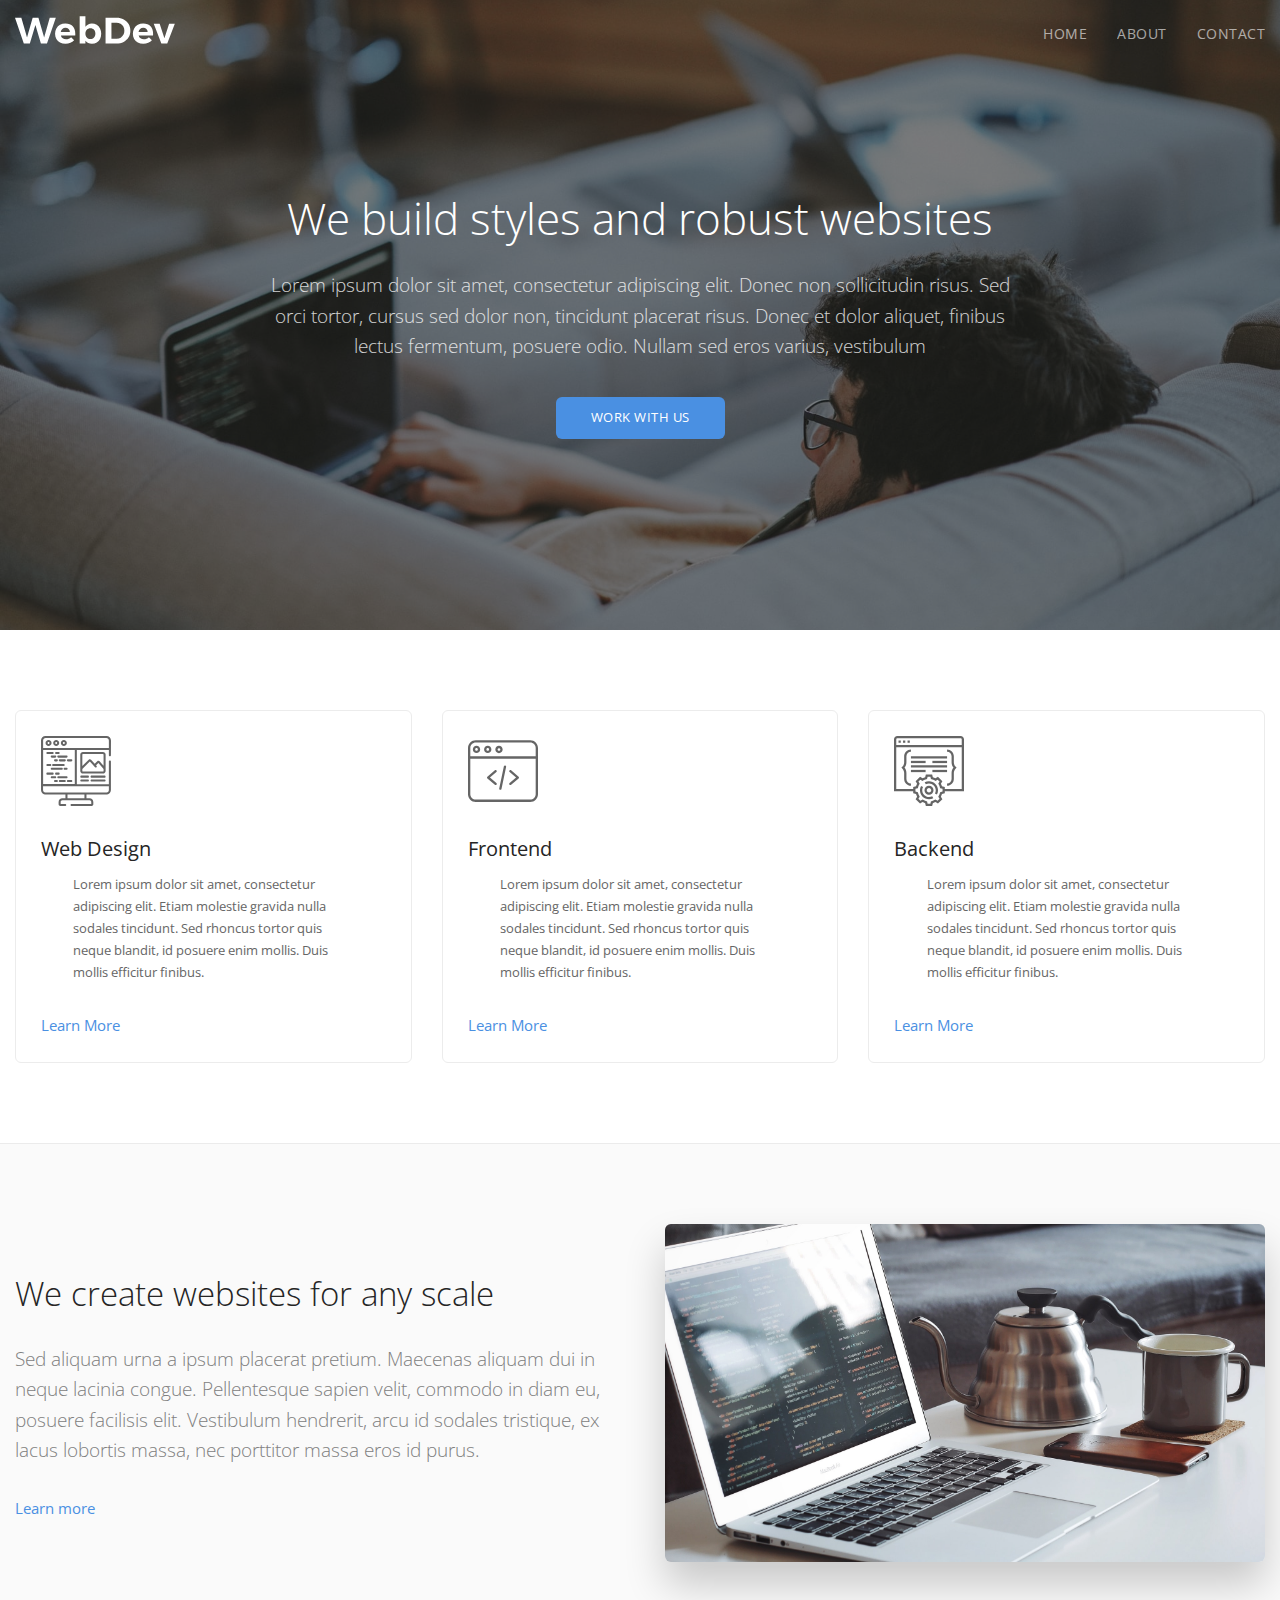
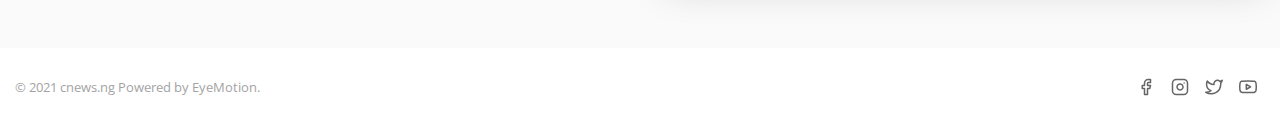
<file: index.html>
<!DOCTYPE html>
<html lang="en">

<head>
    <meta charset="UTF-8">
    <meta http-equiv="X-UA-Compatible" content="IE=edge">
    <meta name="viewport" content="width=device-width, initial-scale=1.0">
    <title>WebDev | Home</title>
    <link rel="stylesheet" href="./styles/style.css">
    <link rel="preconnect" href="https://fonts.gstatic.com">
    <link href="https://fonts.googleapis.com/css2?family=Open+Sans:wght@300;400;700&display=swap" rel="stylesheet">
</head>

<body>
    <!-- Header -->
    <header class="navbar">
        <div class="container">
            <a href="index.html" class="navbar-brand">
                <img src="./images/logo.svg" alt="WebDev logo">
            </a>
            <nav class="navbar-nav">
                <ul>
                    <li>
                        <a href="index.html">Home</a>
                    </li>

                    <li>
                        <a href="about.html">About</a>
                    </li>

                    <li>
                        <a href="contact.html">Contact</a>
                    </li>
                </ul>
            </nav>

        </div>
    </header>

    <!-- Hero Section -->
    <main>
        <section class="hero" style="background-image: url('./images/home/hero.jpeg');">
            <div class="container">
                <h1>We build styles and robust websites</h1>
                <p class="lead">
                    Lorem ipsum dolor sit amet, consectetur adipiscing elit. Donec non sollicitudin risus. Sed orci tortor, cursus sed dolor non, tincidunt placerat risus. Donec et dolor aliquet, finibus lectus fermentum, posuere odio. Nullam sed eros varius, vestibulum

                </p>
                <a href="#" class="btn btn-primary">Work With Us</a>
            </div>
        </section>

        <!-- Services Section-->
        <section class="section-padding">
            <div class="container">
                <div class="services">

                    <div class="service-col">
                        <div class="service">
                            <img src="./images/icons/web-design.svg" alt="Web Design">
                            <h4>Web Design</h4>
                            <p>Lorem ipsum dolor sit amet, consectetur adipiscing elit. Etiam molestie gravida nulla sodales tincidunt. Sed rhoncus tortor quis neque blandit, id posuere enim mollis. Duis mollis efficitur finibus. </p>
                            <a href="#">Learn More</a>
                        </div>
                    </div>

                    <div class="service-col">
                        <div class="service">
                            <img src="./images/icons/frontend.svg" alt="Frontend">
                            <h4>Frontend</h4>
                            <p>Lorem ipsum dolor sit amet, consectetur adipiscing elit. Etiam molestie gravida nulla sodales tincidunt. Sed rhoncus tortor quis neque blandit, id posuere enim mollis. Duis mollis efficitur finibus. </p>
                            <a href="#">Learn More</a>
                        </div>
                    </div>

                    <div class="service-col">
                        <div class="service">
                            <img src="./images/icons/backend.svg" alt="Backend">
                            <h4>Backend</h4>
                            <p>Lorem ipsum dolor sit amet, consectetur adipiscing elit. Etiam molestie gravida nulla sodales tincidunt. Sed rhoncus tortor quis neque blandit, id posuere enim mollis. Duis mollis efficitur finibus. </p>
                            <a href="#">Learn More</a>
                        </div>
                    </div>

                </div>

            </div>

        </section>

        <!-- Split section-->
        <section class="section-padding section-gray">
            <div class="container">
                <div class="split-section">
                    <div class="split-section__text">
                        <h2>We create websites for any scale</h2>
                        <p class="lead">
                            Sed aliquam urna a ipsum placerat pretium. Maecenas aliquam dui in neque lacinia congue. Pellentesque sapien velit, commodo in diam eu, posuere facilisis elit. Vestibulum hendrerit, arcu id sodales tristique, ex lacus lobortis massa, nec porttitor massa
                            eros id purus.
                        </p>
                        <a href="#">Learn more</a>

                    </div>

                    <div class="split-section__image">
                        <img class="img-shadow img-rounded" src="./images/home/split.jpeg" alt="Split">

                    </div>
                </div>

            </div>

        </section>

    </main>

    <footer>
        <div class="container">
            <div class="footer-row">
                <small class="footer-copyright"> © 2021 cnews.ng Powered by EyeMotion.</small>
                <ul class="footer-social">
                    <li>
                        <a href="#">
                            <img src="./images/icons/facebook.svg" alt="WebDev on Facebook">
                        </a>
                    </li>

                    <li>
                        <a href="#">
                            <img src="./images/icons/instagram.svg" alt="WebDev on Instagram">
                        </a>
                    </li>

                    <li>
                        <a href="#">
                            <img src="./images/icons/twitter.svg" alt="WebDev on Twitter">
                        </a>
                    </li>

                    <li>
                        <a href="#">
                            <img src="./images/icons/youtube.svg" alt="WebDev on Youtube">
                        </a>
                    </li>
                </ul>
            </div>
        </div>
    </footer>
</body>

</html>
</file>
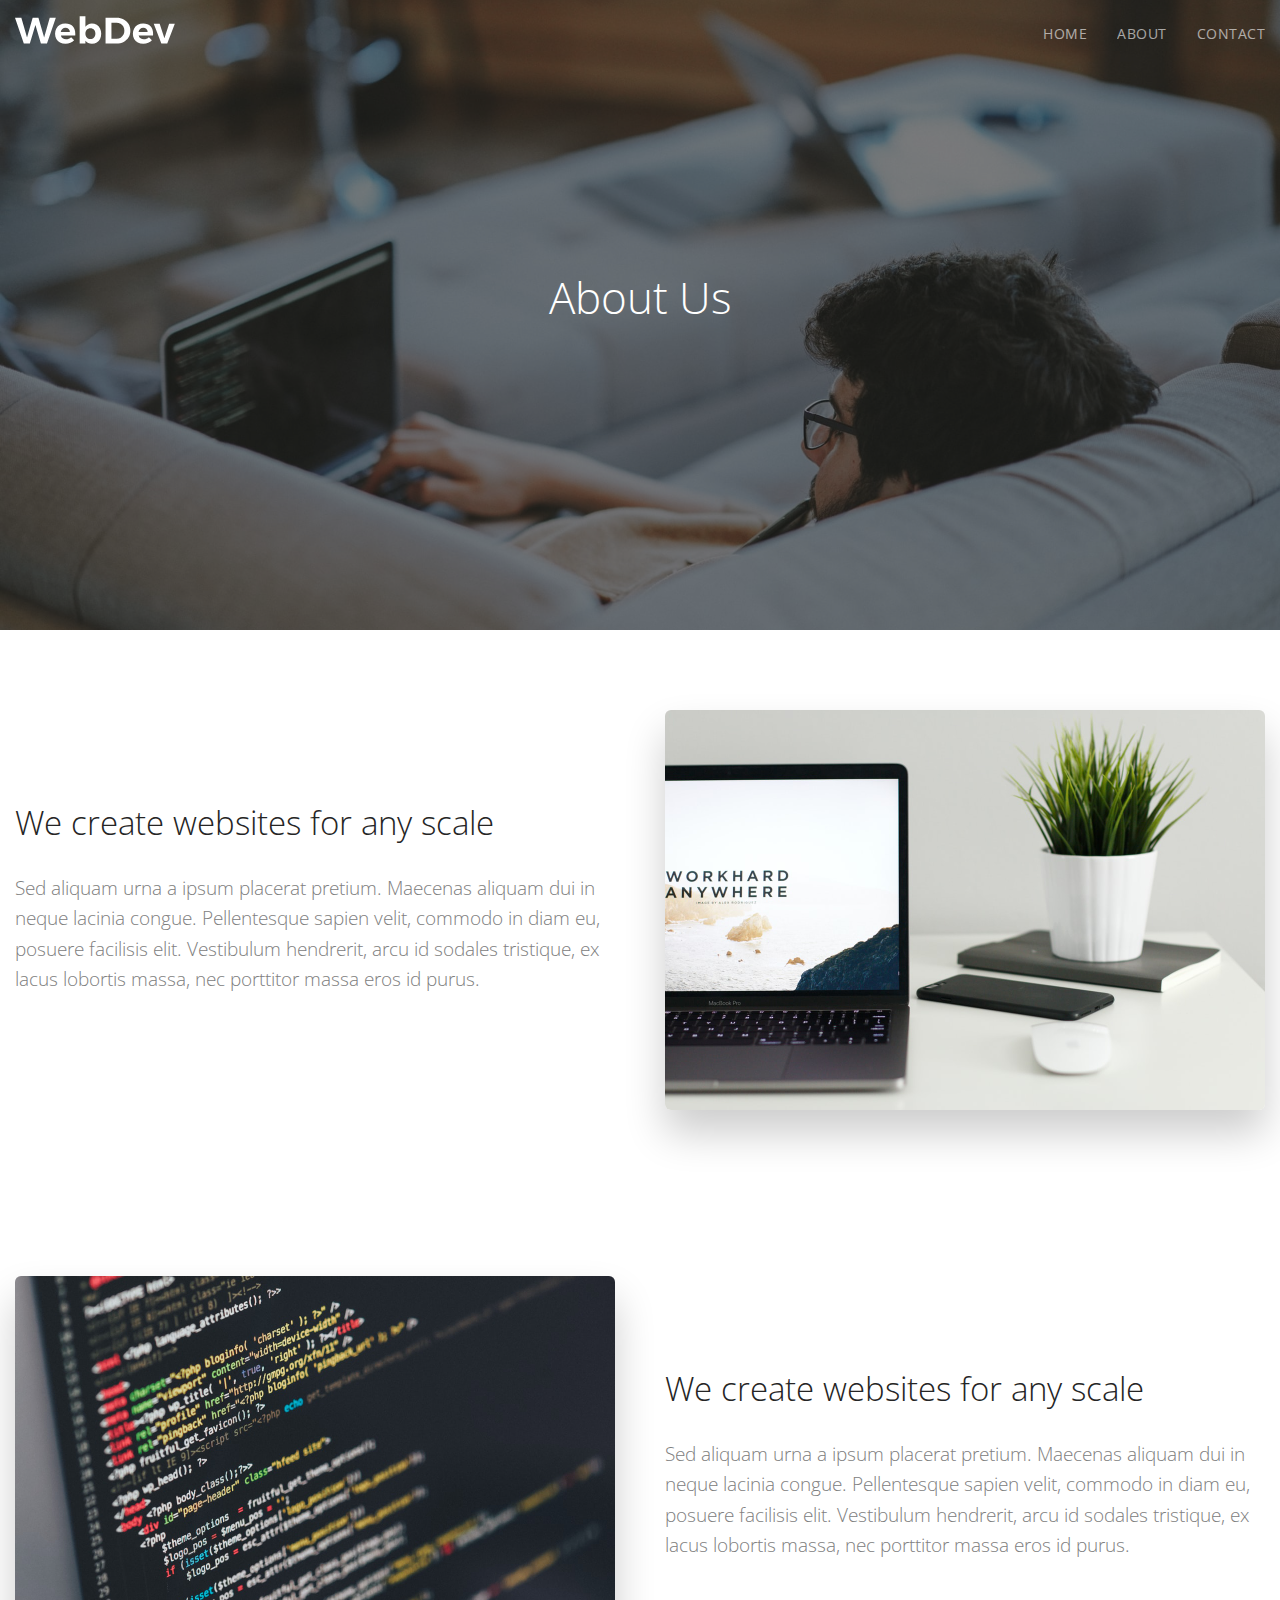
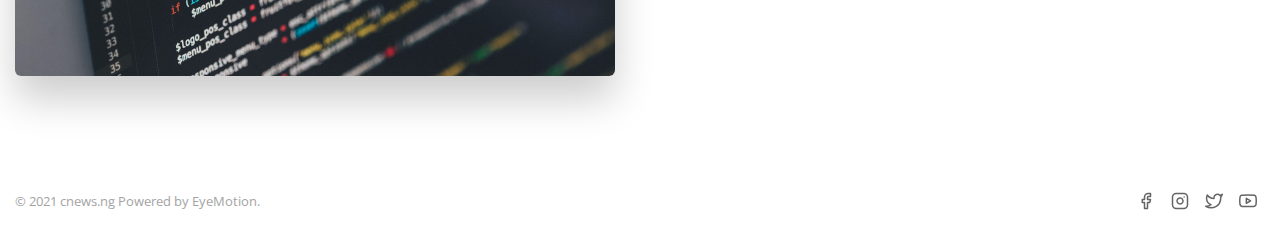
<file: about.html>
<!DOCTYPE html>
<html lang="en">

<head>
    <meta charset="UTF-8">
    <meta http-equiv="X-UA-Compatible" content="IE=edge">
    <meta name="viewport" content="width=device-width, initial-scale=1.0">
    <title>WebDev | Home</title>
    <link rel="stylesheet" href="./styles/style.css">
    <link rel="preconnect" href="https://fonts.gstatic.com">
    <link href="https://fonts.googleapis.com/css2?family=Open+Sans:wght@300;400;700&display=swap" rel="stylesheet">
</head>

<body>
    <!-- Header -->
    <header class="navbar">
        <div class="container">
            <a href="index.html" class="navbar-brand">
                <img src="./images/logo.svg" alt="WebDev logo">
            </a>
            <nav class="navbar-nav">
                <ul>
                    <li>
                        <a href="index.html">Home</a>
                    </li>

                    <li>
                        <a href="about.html">About</a>
                    </li>

                    <li>
                        <a href="contact.html">Contact</a>
                    </li>
                </ul>
            </nav>

        </div>
    </header>

    <!-- Hero Section -->
    <main>
        <section class="hero hero-small" style="background-image: url('./images/home/hero.jpeg');">
            <div class="container">
                <h1 class="nb-0">About Us</h1>
                <p class="lead">

                </p>

            </div>
        </section>



        <!-- Split section-->
        <section class="section-padding">
            <div class="container">
                <div class="split-section">
                    <div class="split-section__text">
                        <h2>We create websites for any scale</h2>
                        <p class="lead">
                            Sed aliquam urna a ipsum placerat pretium. Maecenas aliquam dui in neque lacinia congue. Pellentesque sapien velit, commodo in diam eu, posuere facilisis elit. Vestibulum hendrerit, arcu id sodales tristique, ex lacus lobortis massa, nec porttitor massa
                            eros id purus.
                        </p>
                    </div>

                    <div class="split-section__image">
                        <img class="img-shadow img-rounded" src="./images/about/about-1.jpeg" alt="Split">

                    </div>
                </div>
            </div>
        </section>

        <!-- Split section-->
        <section class="section-padding">
            <div class="container">
                <div class="split-section">
                    <div class="split-section__image">
                        <img class="img-shadow img-rounded" src="./images/about/about-2.jpeg" alt="Split">

                    </div>

                    <div class="split-section__text">
                        <h2>We create websites for any scale</h2>
                        <p class="lead">
                            Sed aliquam urna a ipsum placerat pretium. Maecenas aliquam dui in neque lacinia congue. Pellentesque sapien velit, commodo in diam eu, posuere facilisis elit. Vestibulum hendrerit, arcu id sodales tristique, ex lacus lobortis massa, nec porttitor massa
                            eros id purus.
                        </p>
                    </div>


                </div>
            </div>
        </section>

    </main>

    <footer>
        <div class="container">
            <div class="footer-row">
                <small class="footer-copyright"> © 2021 cnews.ng Powered by EyeMotion.</small>
                <ul class="footer-social">
                    <li>
                        <a href="#">
                            <img src="./images/icons/facebook.svg" alt="WebDev on Facebook">
                        </a>
                    </li>

                    <li>
                        <a href="#">
                            <img src="./images/icons/instagram.svg" alt="WebDev on Instagram">
                        </a>
                    </li>

                    <li>
                        <a href="#">
                            <img src="./images/icons/twitter.svg" alt="WebDev on Twitter">
                        </a>
                    </li>

                    <li>
                        <a href="#">
                            <img src="./images/icons/youtube.svg" alt="WebDev on Youtube">
                        </a>
                    </li>
                </ul>
            </div>
        </div>
    </footer>
</body>

</html>
</file>
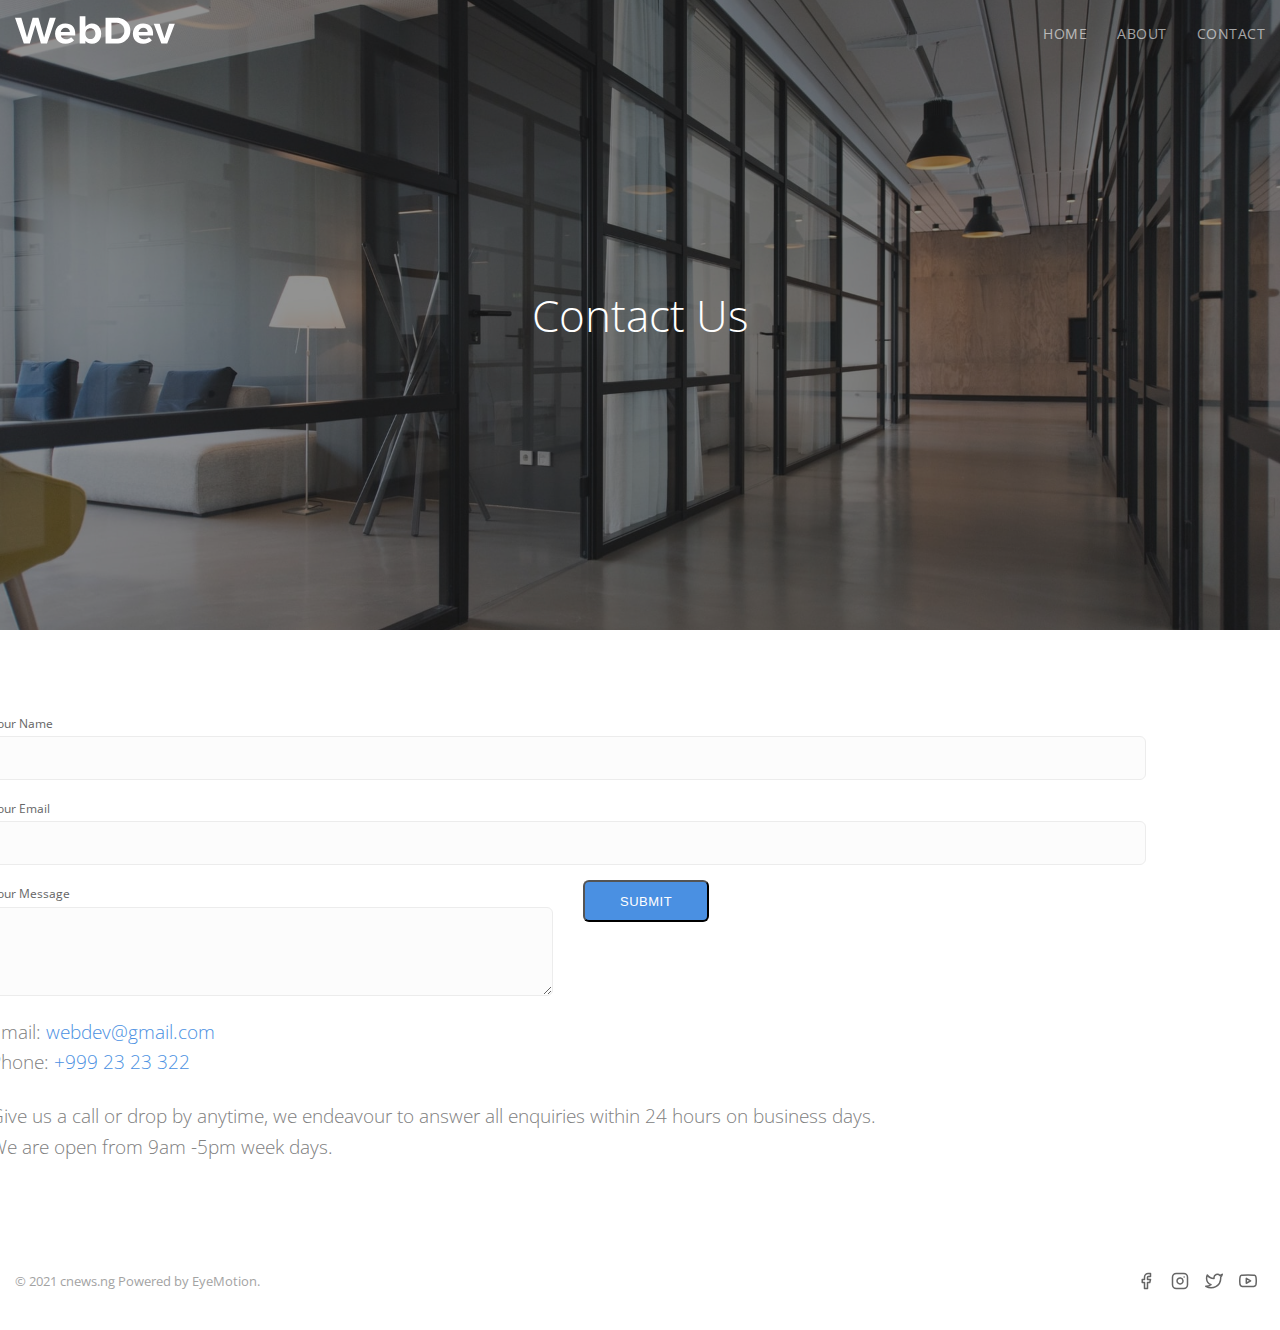
<file: contact.html>
<!DOCTYPE html>
<html lang="en">

<head>
    <meta charset="UTF-8">
    <meta http-equiv="X-UA-Compatible" content="IE=edge">
    <meta name="viewport" content="width=device-width, initial-scale=1.0">
    <title>WebDev | Home</title>
    <link rel="stylesheet" href="./styles/style.css">
    <link rel="preconnect" href="https://fonts.gstatic.com">
    <link href="https://fonts.googleapis.com/css2?family=Open+Sans:wght@300;400;700&display=swap" rel="stylesheet">
</head>

<body>
    <!-- Header -->
    <header class="navbar">
        <div class="container">
            <a href="index.html" class="navbar-brand">
                <img src="./images/logo.svg" alt="WebDev logo">
            </a>
            <nav class="navbar-nav">
                <ul>
                    <li>
                        <a href="index.html">Home</a>
                    </li>

                    <li>
                        <a href="about.html">About</a>
                    </li>

                    <li>
                        <a href="contact.html">Contact</a>
                    </li>
                </ul>
            </nav>

        </div>
    </header>

    <!-- Hero Section -->
    <main>
        <section class="hero hero-small" style="background-image: url('./images/contact/hero.jpeg');">
            <div class="container">
                <h1 class="nb-0">Contact Us</h1>
            </div>
        </section>

        <!-- Form and text-->
        <section class="section-padding">
            <div class="container">
                <div class="contact-form">
                    <div class="contact-form__form">
                        <form action="#">
                            <div class="form-layout">
                                <div class="form-col-50">
                                    <label for="contact-name">Your Name</label>
                                    <input type="text" class="form-control" name="contact-name" id="contact-name">
                                </div>

                                <div class="form-col-50">
                                    <label for="contact-email">Your Email</label>
                                    <input type="email" class="form-control" name="contact-email" id="contact-email">
                                </div>

                                <div class="form-col">
                                    <label for="contact-message">Your Message</label>
                                    <textarea class="form-control" name="contact-message" id="contact-message" rows="4"></textarea>
                                </div>

                                <div class="form-col">
                                    <button class="btn btn-primary" type="submit">
                                        Submit
                                    </button>
                                </div>
                            </div>
                        </form>
                    </div>

                    <div class="contact-form__info">
                        <p class="lead">Email:
                            <a href="mailto:webdev@gmail.com">webdev@gmail.com</a>
                        </p>

                        <p class="lead">Phone:
                            <a href="tel:+9992323322">+999 23 23 322</a>
                        </p>
                        <br>
                        <p class="lead">Give us a call or drop by anytime, we endeavour to answer all enquiries within 24 hours on business days.
                        </p>
                        <p class="lead">We are open from 9am -5pm week days.</p>

                    </div>

                </div>
            </div>

        </section>

    </main>

    <footer>
        <div class="container">
            <div class="footer-row">
                <small class="footer-copyright"> © 2021 cnews.ng Powered by EyeMotion.</small>
                <ul class="footer-social">
                    <li>
                        <a href="#">
                            <img src="./images/icons/facebook.svg" alt="WebDev on Facebook">
                        </a>
                    </li>

                    <li>
                        <a href="#">
                            <img src="./images/icons/instagram.svg" alt="WebDev on Instagram">
                        </a>
                    </li>

                    <li>
                        <a href="#">
                            <img src="./images/icons/twitter.svg" alt="WebDev on Twitter">
                        </a>
                    </li>

                    <li>
                        <a href="#">
                            <img src="./images/icons/youtube.svg" alt="WebDev on Youtube">
                        </a>
                    </li>
                </ul>
            </div>
        </div>
    </footer>
</body>

</html>
</file>
<file: styles/style.css>
*,
h1,
h2,
h3,
h4,
h5,
h6,
p,
ul,
a {
    margin: 0;
    padding: 0;
}

*,
*:before,
*:after {
    box-sizing: border-box;
}

html,
body {
    overflow-x: hidden;
}

body {
    font-family: "Open Sans", sans-serif;
    font-size: 15px;
    line-height: 1.6;
    color: #666;
    /* For sticky footer */
    display: flex;
    flex-direction: column;
    min-height: 10vh;
}

main {
    flex: 1;
}

a {
    color: #4a90e2;
    text-decoration: none;
    transition: all .3s ease;
}

a:not(.btn):hover {
    color: #4872a2;
}

p * a:not(.btn) {
    font-size: 13px;
    font-weight: 700;
}

h1,
h2,
h3,
h4,
h5,
h6 {
    line-height: 1.25;
    font-weight: 300;
    color: #252525;
}

h1 {
    font-size: 34px;
}

h2 {
    font-size: 28px;
}

h3 {
    font-size: 22px;
}

h4 {
    font-size: 18px;
}

@media (min-width: 992px) {
    h1 {
        font-size: 44px;
    }
    h2 {
        font-size: 33px;
    }
    h3 {
        font-size: 26px;
    }
    h4 {
        font-size: 20px;
    }
}

img {
    max-width: 100%;
}

label {
    display: inline-flex;
    font-size: 12px;
    color: #666666;
    margin-bottom: 3px;
}

textarea {
    max-width: 100%;
    min-width: 100%;
    max-height: 200px;
    min-height: 50px;
}


/* Global */

.container {
    max-width: 1280px;
    width: 100%;
    margin: 0 auto;
    padding-right: 15px;
    padding-left: 15px;
}

.lead {
    font-size: 16px;
    color: #808080;
    font-weight: 300;
}

@media (min-width: 992px) {
    .lead {
        font-size: 19px;
    }
}

.section-padding {
    padding-top: 80px;
    padding-bottom: 80px;
}

.section-gray {
    border-top: 1px solid #ebebeb;
    background-color: #fafafa;
}

.img-shadow {
    box-shadow: 0 23px 40px rgba(0, 0, 0, .2);
}

.img-rounded {
    border-radius: 6px;
}

.nb-0 {
    margin-bottom: 0!important;
}


/* Buttons */

.btn {
    display: inline-flex;
    align-items: center;
    justify-content: center;
    height: 42px;
    border-radius: 6px;
    padding: 5px 35px;
    transition: 0.1s linear;
}

.btn-primary {
    background-color: #4a90e2;
    color: #fff;
    letter-spacing: .5px;
    text-transform: uppercase;
    font-size: 13px;
}

.btn-primary:hover {
    background-color: #609de6;
    transform: translate3d(0, -2px, 0);
}


/* Navbar */

.navbar {
    display: flex;
    align-items: center;
    position: absolute;
    left: 0;
    top: 0;
    width: 100%;
    height: 66px;
    z-index: 2;
}

.navbar>.container {
    display: flex;
    align-items: center;
    justify-content: center;
    flex-wrap: wrap;
}

.navbar-brand {
    max-width: 160px;
}

.navbar-nav {
    margin-left: auto;
}

.navbar-nav ul {
    display: flex;
    list-style: none;
    margin-left: -15px;
    margin-right: -15px;
}

.navbar-nav li {
    padding-left: 15px;
    padding-right: 15px;
}

.navbar-nav li a {
    color: #fff;
    text-transform: uppercase;
    font-size: 14px;
    opacity: .6;
    letter-spacing: .5px;
    transition: opacity .3s ease;
}

.navbar-nav li a:hover {
    color: #fff;
    opacity: 1;
}

@media (max-width: 600px) {
    .navbar-brand {
        max-width: 100%;
        width: 100%;
        text-align: center;
        padding-top: 25px;
        margin-bottom: 10px;
    }
    .navbar-brand img {
        max-width: 130px;
    }
    .navbar-nav {
        margin: 0 auto;
    }
}


/* Hero */

.hero {
    position: relative;
    display: flex;
    align-items: center;
    min-height: 70vh;
    padding-top: 80px;
    padding-bottom: 80px;
    text-align: center;
    background-size: cover;
    background-position: center;
}

.hero .hero-small {
    min-height: 40vh;
}

.hero:before {
    content: "";
    position: absolute;
    left: 0;
    top: 0;
    width: 100%;
    height: 100%;
    background-color: #252525;
    opacity: .5;
}

.hero .container {
    position: relative;
    max-width: 800px;
}

.hero h1 {
    margin-bottom: 24px;
    color: #fff;
}

.hero p {
    margin-bottom: 35px;
    font-weight: 300;
    opacity: .8;
    color: #fff;
}


/* Services Section */

.services {
    display: flex;
    align-items: center;
    flex-wrap: wrap;
    margin-left: -15px;
    margin-right: -15px;
}

.service-col {
    max-width: 100%;
    width: 100%;
    padding-right: 15px;
    padding-left: 15px;
    margin-bottom: 30px;
}

.service {
    padding: 25px;
    border: 1px solid #ececec;
    border-radius: 6px;
}

.service img {
    opacity: .6;
    max-width: 70px;
    margin-bottom: 24px;
}

.service h4 {
    font-weight: 400;
    margin-bottom: 12px;
}

.service p {
    max-width: 280px;
    margin: 0 auto 30px auto;
    font-size: 13px;
    line-height: 1.7;
}

@media (min-width: 768px) {
    .service-col {
        max-width: calc(100%/3);
        width: 100%;
        margin-bottom: 0;
    }
}


/* Split Section */

.split-section {
    display: flex;
    align-items: center;
    flex-wrap: wrap;
}

.split-section__image {
    order: -1;
    margin-bottom: 40px;
}

.split-section__image,
.split-section__text {
    max-width: 100%;
    width: 100%;
}

.split-section h2,
.split-section p {
    margin-bottom: 30px;
}

@media (min-width: 768px) {
    .split-section {
        margin-left: -25px;
        margin-right: -25px;
    }
    .split-section__image {
        order: initial;
        margin-bottom: 0;
    }
    .split-section__image,
    .split-section__text {
        max-width: 50%;
        width: 100%;
        padding-left: 25px;
        padding-right: 25px;
    }
}


/* Contact Form Section */

.contact-form {
    display: flex;
    flex-wrap: wrap;
    margin-left: -25px;
    margin-right: -25px;
}

.contact-form__info .contact-form__form {
    padding-right: 25px;
    padding-left: 25px;
}

.contact-form__info {
    order: -1;
    margin-bottom: 30px;
}

@media (min-width: 768px) {
    contact-form__info .contact-form__form {
        max-width: 50%;
        width: 100%;
    }
    .contact-form__info {
        order: initial;
        margin-bottom: 0px;
    }
}

.form-control {
    width: 100%;
    font-size: 16px;
    background-color: #fcfcfc;
    padding: 5px 15px;
    border-radius: 6px;
    border: 1px solid #ececec;
    -webkit-appearance: none;
}

.form-control:not(textarea) {
    height: 44px;
}

textarea.form-control {
    padding-top: 10px;
}

.form-layout {
    display: flex;
    flex-wrap: wrap;
    margin-left: -15px;
    margin-right: -15px;
}

[class*='form-col'] {
    width: 100%;
    padding-left: 15px;
    padding-right: 15px;
    margin-bottom: 15px;
}

@media (min-width: 768px) {
    .form-col {
        max-width: 50%;
        width: 100%;
    }
}


/* Footer */

.footer-row {
    display: flex;
    padding-top: 30px;
    padding-bottom: 30px;
    justify-content: space-between;
}

.footer-copyright {
    opacity: .6;
}

.footer-social {
    display: flex;
    list-style: none;
    align-items: center;
}

.footer-social li {
    padding-left: 8px;
    padding-right: 8px;
}

.footer-social a {
    opacity: .6;
}

.footer-social a:hover {
    opacity: 1;
}

.footer-social img {
    max-width: 18px;
}
</file>
